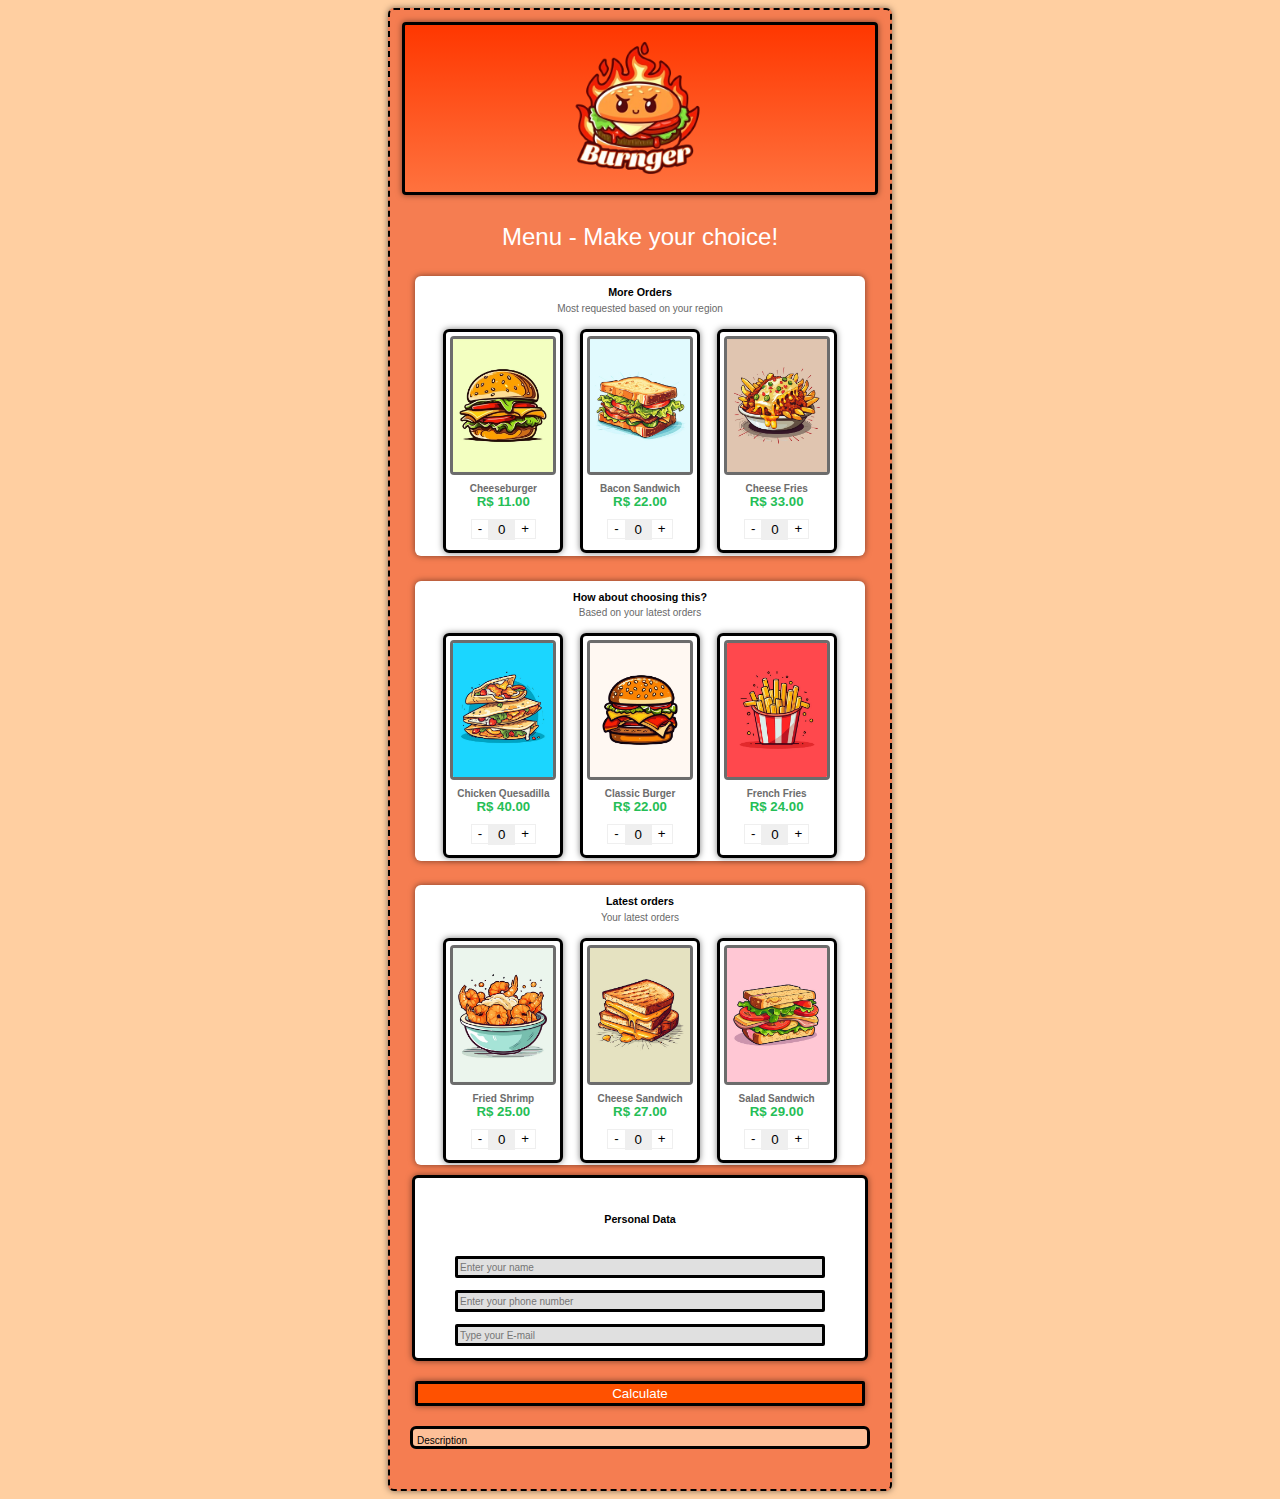
<file: projectMenu/index.html>
<!DOCTYPE html>
<html lang="en">
<head>
    <meta charset="UTF-8">
    <meta name="viewport" content="width=device-width, initial-scale=1.0">
    <title>Menu</title>
    <link rel="stylesheet" href="css/quantity.css">
    <link rel="stylesheet" href="css/style.css">
</head>
<body>
    <div class="container">
        <img class="capa" src="css/mascotLogo.png" alt="mascot">
        <h2 class="title">Menu - Make your choice!</h2>
        <section class="sub-containers">
            <h6>More Orders</h6>
            <p>Most requested based on your region</p>
            <div class="items">
                <div class="col-1">
                    <img src="css/cheaseBurguer.jpeg" alt="food">
                    <h4>Cheeseburger</h4>
                    <h5>R$ 11.00</h5>
                    <div class="quantity buttons_added">
                        <input type="button" value="-" class="minus">
                        <input type="number" step="1" min="0" max="" id="1" name="quantity" value="0" title="Qty" class="input-text qty text" size="4" pattern="" inputmode="">
                        <input type="button" value="+" class="plus">
                    </div>
                </div>
                <div class="col-2">
                    <img src="css/baconSandwich.jpeg" alt="food">
                    <h4>Bacon Sandwich</h4>
                    <h5>R$ 22.00</h5>
                    <div class="quantity buttons_added">
                        <input type="button" value="-" class="minus">
                        <input type="number" step="1" min="0" max="" id="2" name="quantity" value="0" title="Qty" class="input-text qty text" size="4" pattern="" inputmode="">
                        <input type="button" value="+" class="plus">
                    </div>
                </div>
                <div class="col-3">
                    <img src="css/cheeseFries.jpeg" alt="food">
                    <h4>Cheese Fries</h4>
                    <h5>R$ 33.00</h5>
                    <div class="quantity buttons_added">
                        <input type="button" value="-" class="minus">
                        <input type="number" step="1" min="0" max="" id="3" name="quantity" value="0" title="Qty" class="input-text qty text" size="4" pattern="" inputmode="">
                        <input type="button" value="+" class="plus">
                    </div>
                </div>
            </div>
        </section>
        <section class="sub-containers">
            <h6>How about choosing this?</h6>
            <p>Based on your latest orders</p>
            <div class="items">
                <div class="col-1">
                    <img src="css/chickenQuesadilla.jpeg" alt="food">
                    <h4>Chicken Quesadilla</h4>
                    <h5>R$ 40.00</h5>
                    <div class="quantity buttons_added">
                        <input type="button" value="-" class="minus">
                        <input type="number" step="1" min="0" max="" id="4" name="quantity" value="0" title="Qty" class="input-text qty text" size="4" pattern="" inputmode="">
                        <input type="button" value="+" class="plus">
                    </div>
                </div>
                <div class="col-2">
                    <img src="css/classicBurguer.jpeg" alt="food">
                    <h4>Classic Burger</h4>
                    <h5>R$ 22.00</h5>
                    <div class="quantity buttons_added">
                        <input type="button" value="-" class="minus">
                        <input type="number" step="1" min="0" max="" id="5" name="quantity" value="0" title="Qty" class="input-text qty text" size="4" pattern="" inputmode="">
                        <input type="button" value="+" class="plus">
                    </div>
                </div>
                <div class="col-3">
                    <img src="css/frenchFries.jpeg" alt="food">
                    <h4>French Fries</h4>
                    <h5>R$ 24.00</h5>
                    <div class="quantity buttons_added">
                        <input type="button" value="-" class="minus">
                        <input type="number" step="1" min="0" max="" id="6" name="quantity" value="0" title="Qty" class="input-text qty text" size="4" pattern="" inputmode="">
                        <input type="button" value="+" class="plus">
                    </div>
                </div>
            </div>
        </section>
        <section class="sub-containers">
            <h6>Latest orders</h6>
            <p>Your latest orders</p>
            <div class="items">
                <div class="col-1">
                    <img src="css/friedShrimp.jpeg" alt="food">
                    <h4>Fried Shrimp</h4>
                    <h5>R$ 25.00</h5>
                    <div class="quantity buttons_added">
                        <input type="button" value="-" class="minus">
                        <input type="number" step="1" min="0" max="" id="7" name="quantity" value="0" title="Qty" class="input-text qty text" size="4" pattern="" inputmode="">
                        <input type="button" value="+" class="plus">
                    </div>
                </div>
                <div class="col-2">
                    <img src="css/grilledCheeseSandwich.jpeg" alt="food">
                    <h4>Cheese Sandwich</h4>
                    <h5>R$ 27.00</h5>
                    <div class="quantity buttons_added">
                        <input type="button" value="-" class="minus">
                        <input type="number" step="1" min="0" max="" id="8" name="quantity" value="0" title="Qty" class="input-text qty text" size="4" pattern="" inputmode="">
                        <input type="button" value="+" class="plus">
                    </div>
                </div>
                <div class="col-3">
                    <img src="css/saladSandwich.jpeg" alt="food">
                    <h4>Salad Sandwich</h4>
                    <h5>R$ 29.00</h5>
                    <div class="quantity buttons_added">
                        <input type="button" value="-" class="minus">
                        <input type="number" step="1"
                         min="0" max=""                          id="9" name="quantity" value="0" title="Qty"
                         class="input-text qty text" size="4" pattern="" inputmode="">
                        <input type="button" value="+" class="plus">
                    </div>
                </div>
            </div>
        </section>

        <section class="personal">
            <h6>Personal Data</h6>
            <input type="text" id="name" placeholder="Enter your name"></input>
            <input type="text" id="phone" placeholder="Enter your phone number"></input>
            <input type="text" id="email" placeholder="Type your E-mail"></input>
        </section>

        <button onclick="calc()">Calculate</button>
        
        <footer id="output">
            Description
        </footer>

        <script src="js/jquery-3.6.0.min.js"> </script>
        <script src="js/jquery.mask.min.js"> </script>
        <script src="js/quantity.js"> </script>
        <script src="js/script.js"> </script>

        <script>
            $("#phone").mask("(99) 99999-9999");
        </script>

    </div>
</body>
</html>
</file>
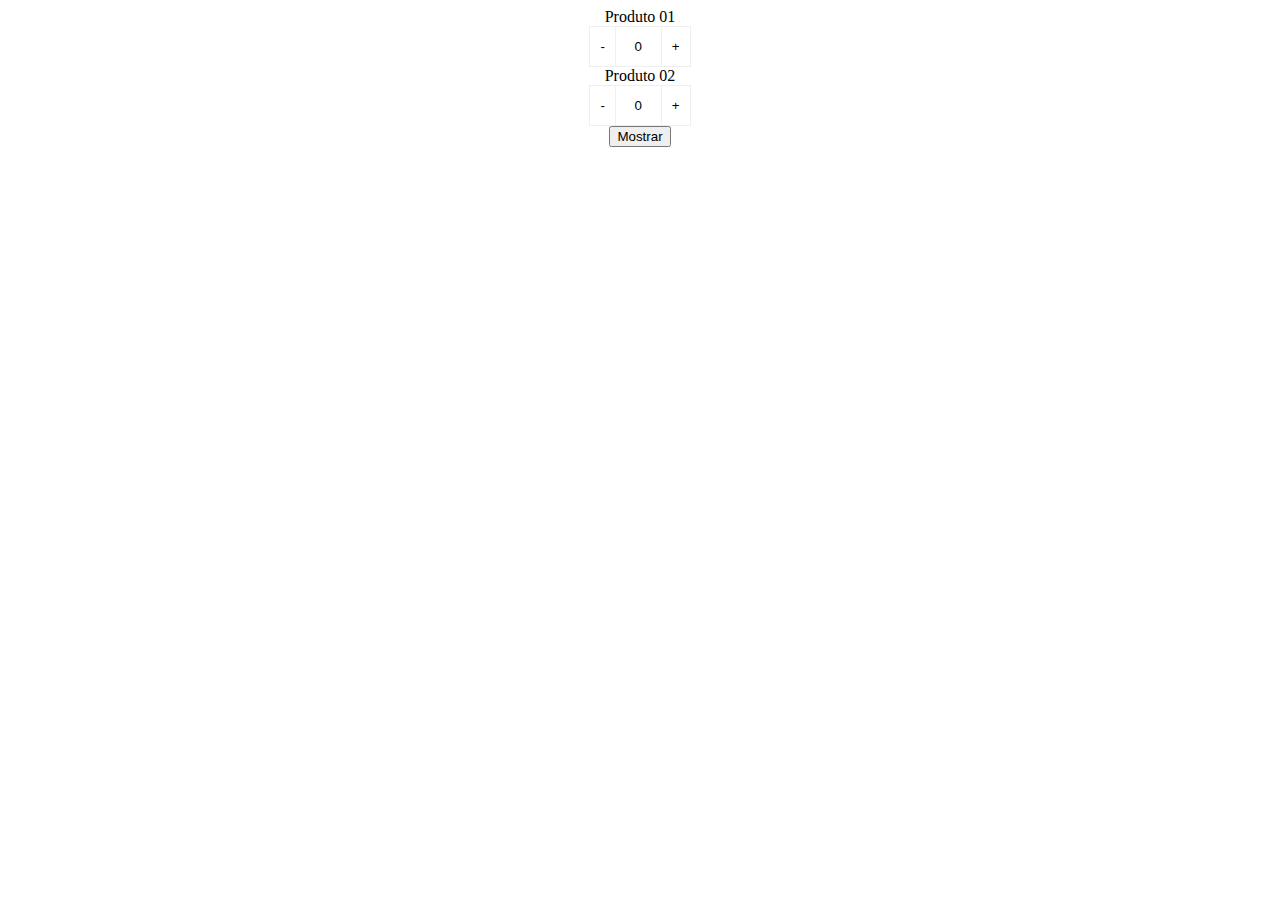
<file: exemplos/exemplo03-quantity-array/index.html>
<!DOCTYPE html>
<html lang="en">

<head>
    <meta charset="UTF-8">
    <meta http-equiv="X-UA-Compatible" content="IE=edge">
    <meta name="viewport" content="width=device-width, initial-scale=1.0">
    <link href="css/quantity.css" rel="stylesheet" />
    <title>Exemplo03 - quantity-array</title>
</head>

<body>

    <div style="text-align: center;">
        Produto 01
        <div class="quantity buttons_added">
            <input type="button" value="-" class="minus">
            <input type="number" step="1" min="0" max="" id="1" name="quantity" value="0" title="Qty"
                class="input-text qty text" size="4" pattern="" inputmode="">
            <input type="button" value="+" class="plus">
        </div>

        Produto 02
        <div class="quantity buttons_added">
            <input type="button" value="-" class="minus">
            <input type="number" step="1" min="0" max="" id="2" name="quantity" value="0" title="Qty"
                class="input-text qty text" size="4" pattern="" inputmode="">
            <input type="button" value="+" class="plus">
        </div>

        <button onclick="calc()">Mostrar</button>
        
        <div id="output">
        </div>

    </div>
    <script src="js/jquery-3.6.0.min.js"> </script>
    <script src="js/quantity.js"> </script>
    <script src="js/script.js"> </script>

</body>

</html>
</file>
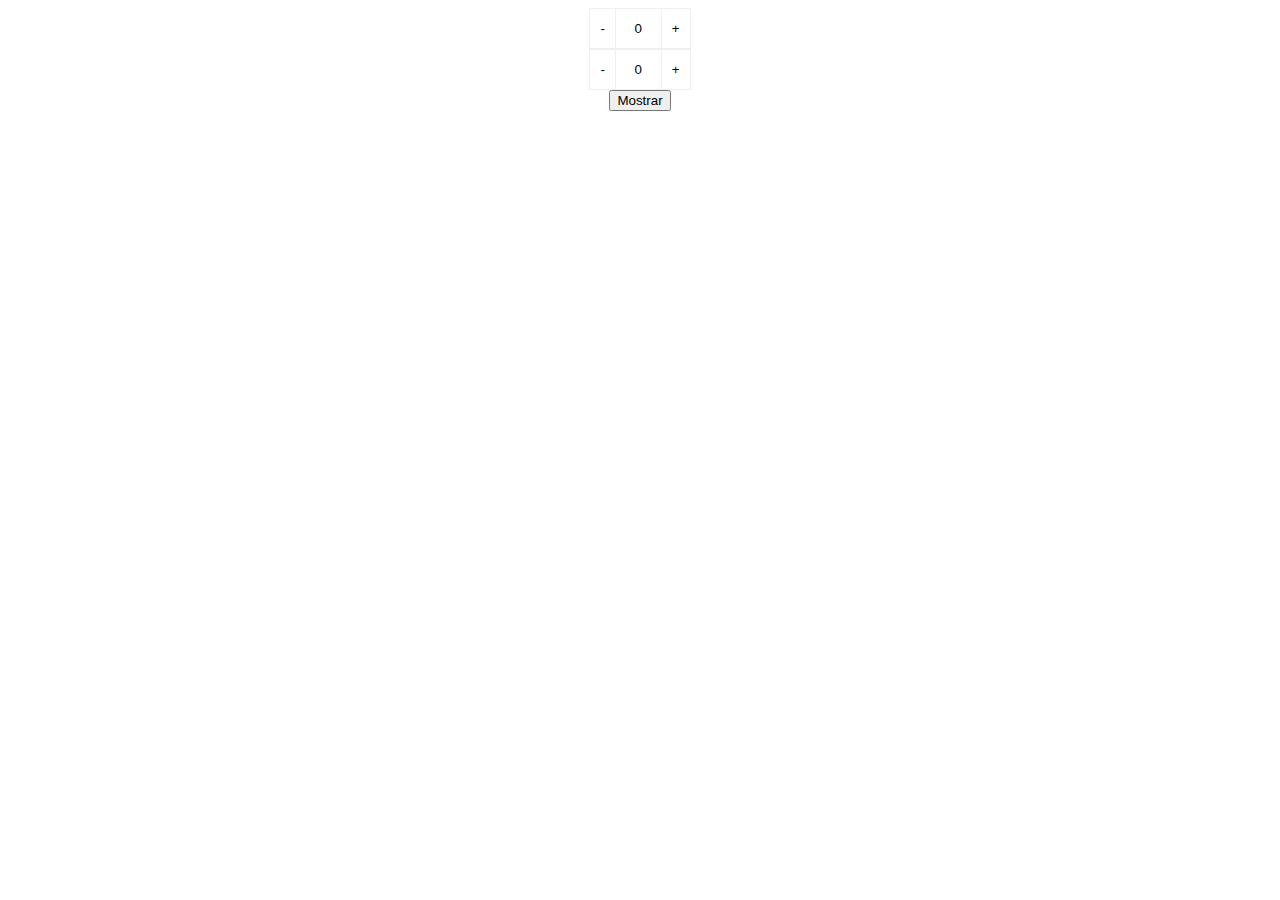
<file: exemplos/exemplos02-quantity/index.html>
<!DOCTYPE html>
<html lang="en">

<head>
    <meta charset="UTF-8">
    <meta http-equiv="X-UA-Compatible" content="IE=edge">
    <meta name="viewport" content="width=device-width, initial-scale=1.0">
    <link href="css/quantity.css" rel="stylesheet" />
    <title>Exemplo quantity 01 </title>
</head>

<body>

    <div style="text-align: center;">
        
        <div class="quantity buttons_added">
            <input type="button" value="-" class="minus">
            <input type="number" step="1" min="0" max="" id="1" name="quantity" value="0" title="Qty"
                class="input-text qty text" size="4" pattern="" inputmode="">
            <input type="button" value="+" class="plus">
        </div>

        <div class="quantity buttons_added">
            <input type="button" value="-" class="minus">
            <input type="number" step="1" min="0" max="" id="2" name="quantity" value="0" title="Qty"
                class="input-text qty text" size="4" pattern="" inputmode="">
            <input type="button" value="+" class="plus">
        </div>

        <button onclick="calc()">Mostrar</button>
        
        <div id="output">
        </div>
        
    </div>

    <script src="js/jquery-3.6.0.min.js"> </script>
    <script src="js/quantity.js"> </script>
    <script src="js/script.js"> </script>

</body>

</html>
</file>
<file: projectMenu/css/quantity.css>
/* -- quantity box -- */

.quantity {
    display: flex;
    flex-direction: row;
    justify-content: center
    
}

.quantity .input-text.qty {
    width: 15px;
    height: 19px;
    padding: 0 5px;
    text-align: center;
    background-color: #efefef;
    border: 1px solid #efefef;
}

.quantity.buttons_added {
    text-align: left;
    position: relative;
    white-space: nowrap;
    vertical-align: top;
    margin: 10px;
}

.quantity.buttons_added input {
    display: inline-block;
    margin: 0;
    vertical-align: top;
    box-shadow: none;
}

.quantity.buttons_added .minus,
.quantity.buttons_added .plus {
    height: 20px;
    background-color: #ffffff;
    border: 1px solid #efefef;
    cursor: pointer;
}

.quantity.buttons_added .minus {
    border-right: 0;
}

.quantity.buttons_added .plus {
    border-left: 0;
}

.quantity.buttons_added .minus:hover,
.quantity.buttons_added .plus:hover {
    background: #eeeeee;
}

.quantity input::-webkit-outer-spin-button,
.quantity input::-webkit-inner-spin-button {
    -webkit-appearance: none;
    margin: 0;
}

.quantity.buttons_added .minus:focus,
.quantity.buttons_added .plus:focus {
    outline: none;
}
</file>
<file: projectMenu/css/style.css>
body {
    background-color: #ffcfa1;
    font-family: Arial, Helvetica, sans-serif;
}

.capa {
    width: 50%;
    margin-top: 12px;
    padding-left: 22%;
    padding-right: 22%;
    box-shadow: 0px 0px 6px rgba(0, 0, 0, 0.5); 
    background-image: linear-gradient(to bottom, #ff3700, #ff723e);
}

h6 {
    padding-top: 10px;
    color: #000;
}

h4 {
    font-size: 10px;
    margin: 0;
}

h5 {
    color: #25be56;
    margin: 0;
}

p {
    padding-top: 10px;
    color: #696969;
    margin: -30px;
    font-size: 10px;
}

img {
    width: 100px;
    margin: 4px;
    border: solid;
    border-radius: 4px;
}

.container {
    background-color: #f57d51;
    width: 500px;
    margin: auto;
    text-align: center;
    border-radius: 6px;   
    box-shadow: 0px 0px 6px rgba(0, 0, 0, 0.5); 
    border: 2px dashed #000;

}

.title {
    font-weight: 350;
    color: rgb(255, 255, 255);
}

.sub-containers {
    background-color:  #fff;
    color: #6c6c6c;
    width: 90%;
    height: 280px;
    margin: auto;
    margin-bottom: 10px;
    text-align: center;
    border-radius: 6px;   
    box-shadow: 0px 0px 6px rgba(0, 0, 0, 0.5); 
}

.sub-containers h6 {
    padding-top: 10px;
    color: #000;
}

.items {
    display: flex;
    margin: 20px;
    margin-top: 45px;
    justify-content: space-around;
    background-color: transparent;
    border-color: #000;
}

.col-1, .col-2, .col-3 {
    border-radius: 6px;   
    background-color: transparent;
    box-shadow: 0px 0px 6px rgba(0, 0, 0, 0.5); 
    border: solid #000;
}

.personal {
    margin: auto;
    text-align: center;
    width: 90%;
    height: 180px;
    border-radius: 6px;     
    background-color: #fff;
    box-shadow: 0px 0px 6px rgba(0, 0, 0, 0.5); 
    border: solid #000;
}

.personal input {
    width: 80%;
    height: 14px;
    border: solid;
    margin: 6px;
    font-size: 10px;
    border-radius: 2px;   
    background-color: rgb(224, 224, 224);
}

.personal input:focus {
    outline: none;
    box-shadow: 0 0 10px #ff3c00;
    border: solid #ff2600;
}

button {
    background-color: #ff5100;
    color: #fff;
    border: none;
    margin: 20px;
    width: 90%;
    height: 25px;
    border-radius: 2px;
    box-shadow: 0px 0px 6px rgba(0, 0, 0, 0.5);
    border: solid #000;
}

button:hover {
    background-color: #ffb08b;
}

footer {
    background-color: #fdbf98;
    width: 90%;
    margin: auto;
    margin-bottom: 40px;
    padding-left: 4px;
    border-radius: 6px;  
    border: solid #000;
    text-align: left;
    font-size: 10px;
    padding-top: 6px;
}
</file>
<file: exemplos/exemplo03-quantity-array/css/quantity.css>
/* -- quantity box -- */

.quantity {
    display: flex;
    flex-direction: row;
    justify-content: center
    
}

.quantity .input-text.qty {
    width: 35px;
    height: 39px;
    padding: 0 5px;
    text-align: center;
    background-color: transparent;
    border: 1px solid #efefef;
}

.quantity.buttons_added {
    text-align: left;
    position: relative;
    white-space: nowrap;
    vertical-align: top;
}

.quantity.buttons_added input {
    display: inline-block;
    margin: 0;
    vertical-align: top;
    box-shadow: none;
}

.quantity.buttons_added .minus,
.quantity.buttons_added .plus {
    padding: 7px 10px 8px;
    height: 41px;
    background-color: #ffffff;
    border: 1px solid #efefef;
    cursor: pointer;
}

.quantity.buttons_added .minus {
    border-right: 0;
}

.quantity.buttons_added .plus {
    border-left: 0;
}

.quantity.buttons_added .minus:hover,
.quantity.buttons_added .plus:hover {
    background: #eeeeee;
}

.quantity input::-webkit-outer-spin-button,
.quantity input::-webkit-inner-spin-button {
    -webkit-appearance: none;
    margin: 0;
}

.quantity.buttons_added .minus:focus,
.quantity.buttons_added .plus:focus {
    outline: none;
}
</file>
<file: exemplos/exemplos02-quantity/css/quantity.css>
/* -- quantity box -- */

.quantity {
    display: flex;
    flex-direction: row;
    justify-content: center
    
}

.quantity .input-text.qty {
    width: 35px;
    height: 39px;
    padding: 0 5px;
    text-align: center;
    background-color: transparent;
    border: 1px solid #efefef;
}

.quantity.buttons_added {
    text-align: left;
    position: relative;
    white-space: nowrap;
    vertical-align: top;
}

.quantity.buttons_added input {
    display: inline-block;
    margin: 0;
    vertical-align: top;
    box-shadow: none;
}

.quantity.buttons_added .minus,
.quantity.buttons_added .plus {
    padding: 7px 10px 8px;
    height: 41px;
    background-color: #ffffff;
    border: 1px solid #efefef;
    cursor: pointer;
}

.quantity.buttons_added .minus {
    border-right: 0;
}

.quantity.buttons_added .plus {
    border-left: 0;
}

.quantity.buttons_added .minus:hover,
.quantity.buttons_added .plus:hover {
    background: #eeeeee;
}

.quantity input::-webkit-outer-spin-button,
.quantity input::-webkit-inner-spin-button {
    -webkit-appearance: none;
    margin: 0;
}

.quantity.buttons_added .minus:focus,
.quantity.buttons_added .plus:focus {
    outline: none;
}
</file>
